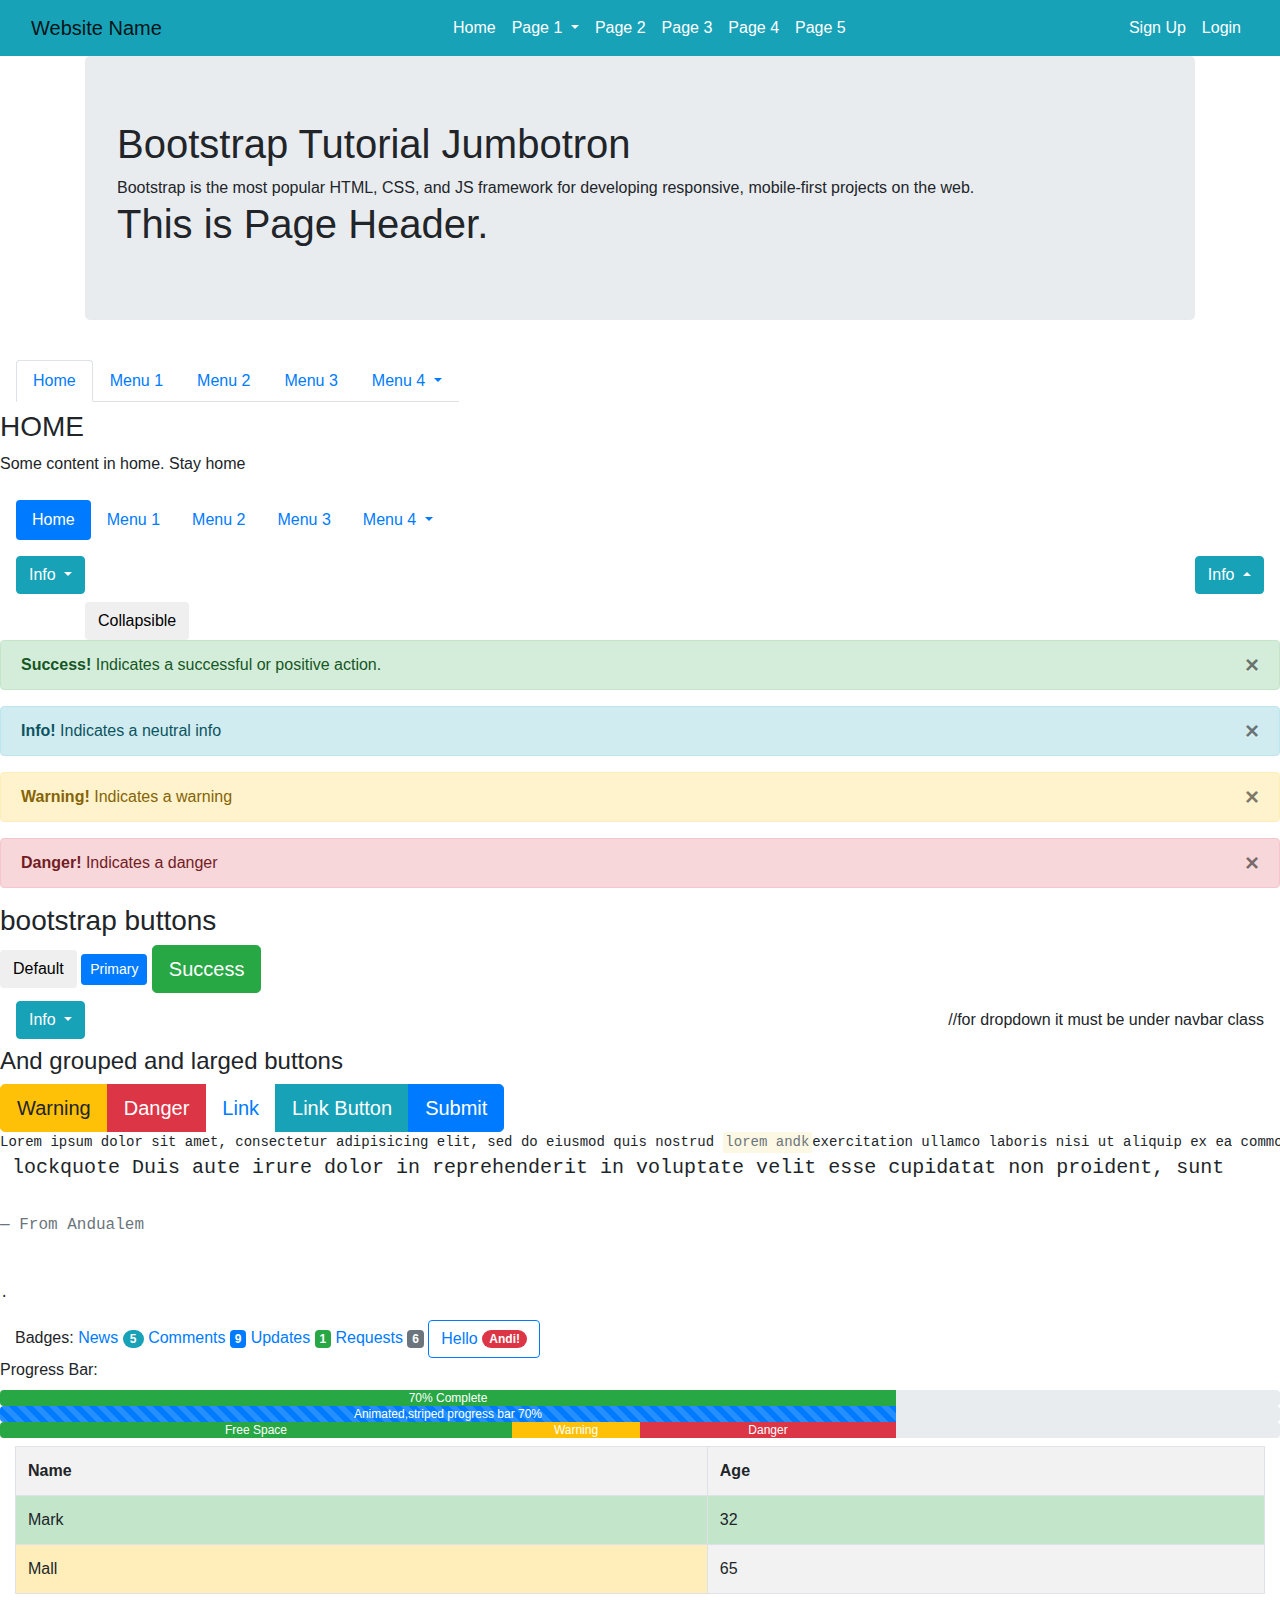
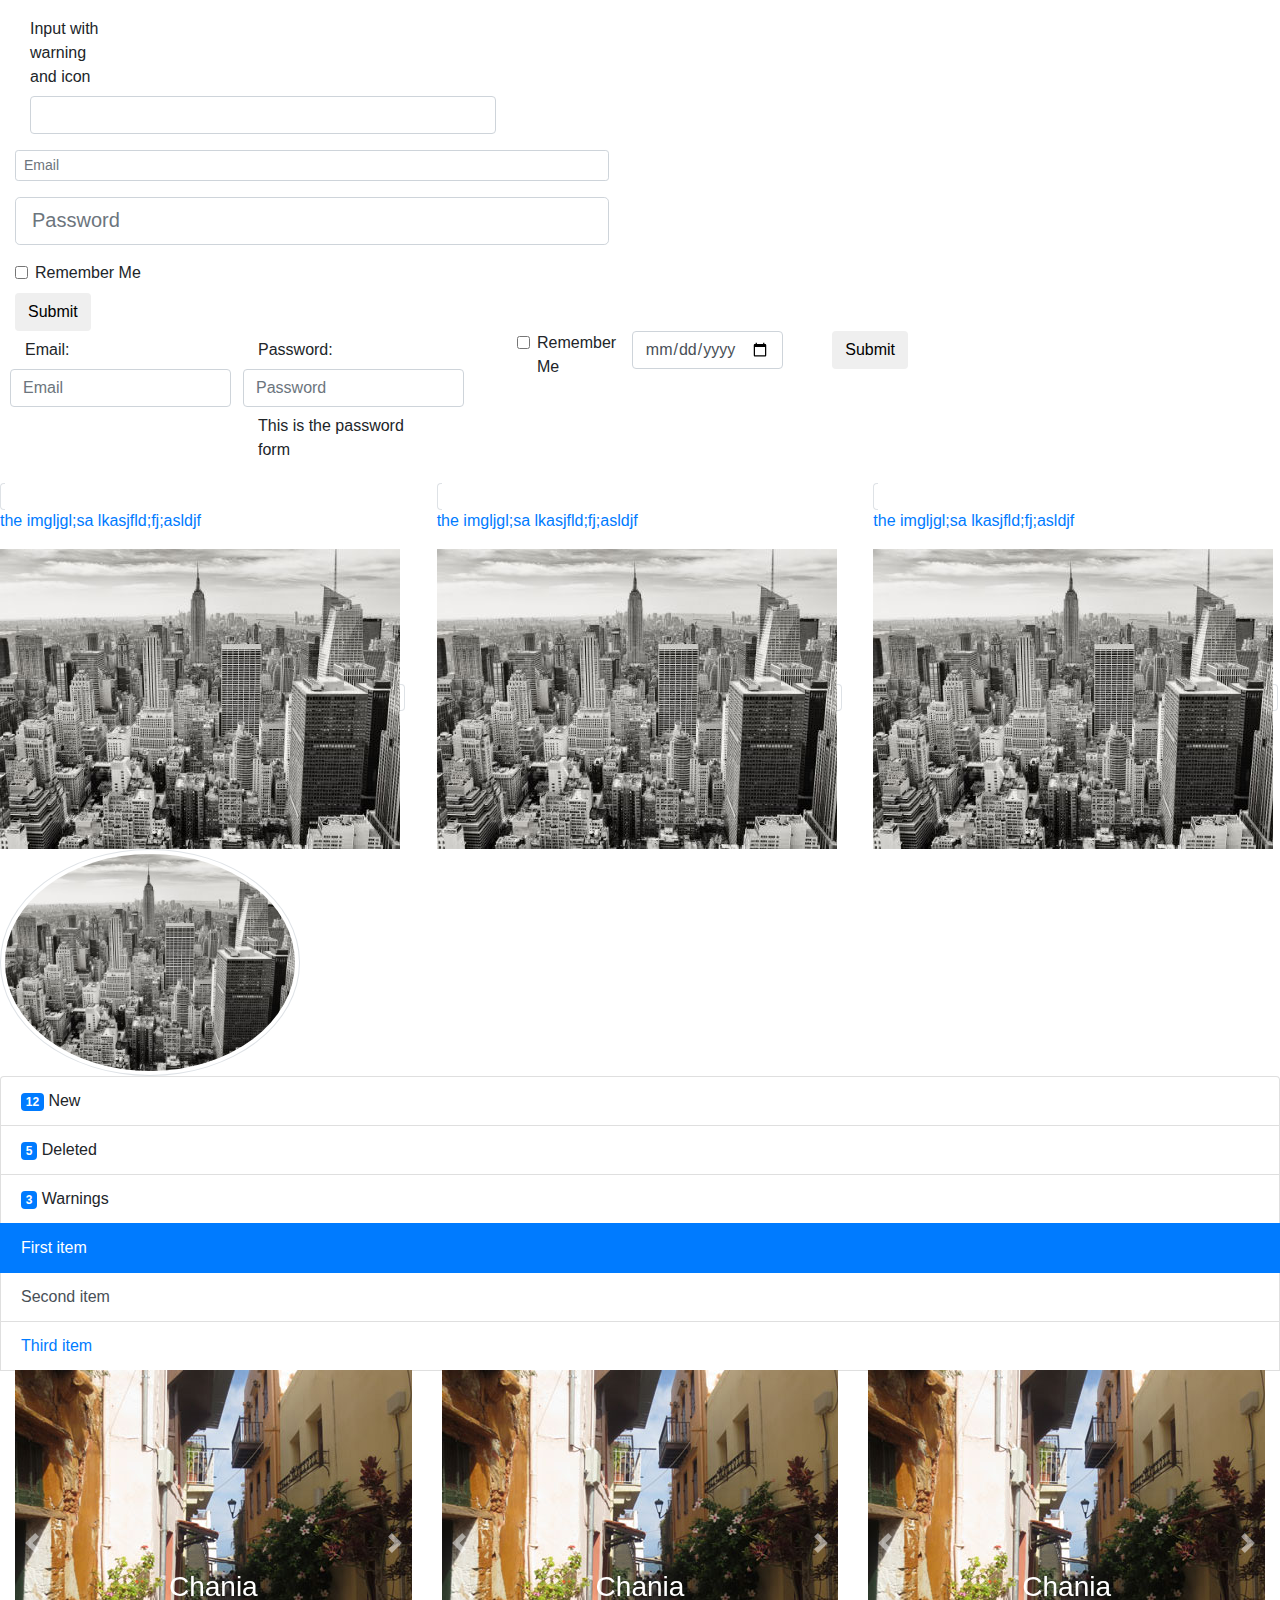
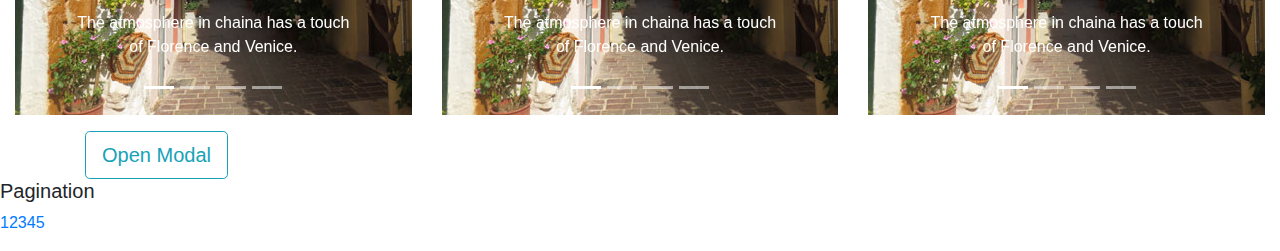
<file: index.html>
<!DOCTYPE html>
<html lang="en" dir="ltr">
<head>
	<title>Bootstrap training</title>
	<meta charset="utf-8">
	 <meta name="viewport" content="width=device-width, initial-scale=1">
    <link rel="stylesheet" href="bootstrap-4.1.3/css/bootstrap.css">
    <script type="text/javascript" src="jquery/jquery.js"></script>
    <script type="text/javascript" src="bootstrap-4.1.3/js/bootstrap.js"></script>
	<title>Bootstrap training</title>
</head>
<body>

<!-- Navigation bar --->

	<nav class="navbar navbar-default navbar-expand-md navbar-light sticky-top bg-info">
		<div class="container-fluid">
			<a class="navbar-brand" href="#">Website Name</a>
			<button type="button" class="navbar-toggler" data-toggle="collapse" data-target="#myNavbar"><span class="navbar-toggler-icon"></span></button>
		 <div class="collapse navbar-collapse" id="myNavbar">	
				  <ul class="navbar-nav ml-auto">
					<li class="nav-item active"><a class="nav-link text-white" href="#">Home</a></li>
					<li class="nav-item dropdown"><a class="nav-link text-white dropdown-toggle" href="#" data-toggle="dropdown">Page 1 <span class="caret"></span></a>
						<ul class="dropdown-menu">
							<li class="nav-item"><a href="#">Page 1-1</a></li>
							<li class="nav-item"><a href="#">Page 1-2</a></li>
							<li class="nav-item"><a href="#">Page 1-3</a></li>
						</ul>
					</li>
					<li class="nav-item"><a class="nav-link text-white" href="#">Page 2</a></li>
					<li class="nav-item"><a class="nav-link text-white" href="#">Page 3</a></li>
					<li class="nav-item"><a class="nav-link text-white" href="#">Page 4</a></li>
					<li class="nav-item"><a class="nav-link text-white" href="#">Page 5</a></li>
				  </ul>
				  <ul class="navbar-nav ml-auto">
				  	<li class="nav-item"><a class="nav-link text-white" href="#">Sign Up</a></li>
				  	<li class="nav-item"><a class="nav-link text-white" href="#">Login</a></li>
				  </ul>
		</div>
	</div>
    </nav>


<!-- Jumbotron -->
	<div class="container">
		<div class="jumbotron">
			<div>
				<h1>Bootstrap Tutorial Jumbotron</h1>
	            Bootstrap is the most popular HTML, CSS, and JS framework for developing responsive, mobile-first projects on the web.
			</div>

			<div class="page-header">
				<h1>This is Page Header.</h1>
		    </div>
		</div>
	</div>

<!-- Tabs as a menu -->
	<div class="navbar">
		<ul class="nav nav-tabs">
			<li class="nav-item nav-link active"><a data-toggle="tab" href="#home">Home</a></li>
			<li class="nav-item nav-link"><a data-toggle="tab" href="#menu1">Menu 1</a></li>
			<li class="nav-item nav-link"><a data-toggle="tab" href="#menu2">Menu 2</a></li>
			<li class="nav-item nav-link"><a data-toggle="tab" href="#menu3">Menu 3</a></li>
			<li class="dropdown nav-item nav-link">
				<a href="#" class="dropdown-toggle" data-toggle="dropdown">Menu 4 <span class="caret"></span></a>
				<ul class="dropdown-menu">
					<li><a href="#">Submenu 1</a></li>
					<li><a href="#">Submenu 2</a></li>
					<li><a href="#">Submenu 3</a></li>
					<li><a href="#">Submenu 4</a></li>
				</ul>
			</li>
		</ul>
	</div>

	<div class="tab-content">
		<div id="home" class="tab-pane active">
			<h3>HOME</h3>
			<p>Some content in home. Stay home</p>
		</div>
		<div id="menu1" class="tab-pane">
			<h3>MENU ONE</h3>
			<p>some content in Menu one.</p>
		</div>		
		<div id="menu2" class="tab-pane">
			<h3>MENU TWO</h3>
			<p>some content in Menu two.</p>
		</div>
		<div id="menu3" class="tab-pane">
			<h3>MENU THREE</h3>
			<p>some content in Menu three.</p>
		</div>
	</div>

<!-- pills -->
	<div class="navbar">
		<ul class="nav nav-pills nav-justified">
			<li class="nav-link active"><a class="text-white" data-toggle="tab" href="#home">Home</a></li>
			<li class="nav-link"><a data-toggle="tab" href="#menu1">Menu 1</a></li>
			<li class="nav-link"><a data-toggle="tab" href="#menu2">Menu 2</a></li>
			<li class="nav-link"><a data-toggle="tab" href="#menu3">Menu 3</a></li>
			<li class="dropdown nav-link">
				<a href="#" class="dropdown-toggle" data-toggle="dropdown">Menu 4 <span class="caret"></span></a>
				<ul class="dropdown-menu">
					<li><a href="#">Submenu 1</a></li>
					<li><a href="#">Submenu 2</a></li>
					<li><a href="#">Submenu 3</a></li>
					<li><a href="#">Submenu 4</a></li>
				</ul>
			</li>
		</ul>
	</div>


	<nav class="navbar">
	<!-- Dropdown -->
		<div class="btn-group dropdown">
			<button type="button" class="btn btn-info btn-xs dropdown-toggle" data-toggle="dropdown">Info <span class="caret"></span></button>
			<ul class="dropdown-menu" role="menu">
				<li><a href="#">About us</a></li>
				<li><a href="#">About Company</a></li>
				<li class="dropdown-divider"></li>
				<li class="dropdown-header">The Header</li>
				<li><a href="#">See All</a></li>
			</ul>
		</div>

	<!-- dropup navigation -->
		<div class="btn-group dropup">
			<button type="button" class="btn btn-info btn-xs dropdown-toggle" data-toggle="dropdown">Info <span class="caret"></span></button>
			<ul class="dropdown-menu dropdown-menu-right" role="menu">
				<li><a href="#">About us</a></li>
				<li><a href="#">About Company</a></li>
				<li class="dropdown-divider"></li>
				<li class="dropdown-header">The Header</li>
				<li><a href="#">See All</a></li>
			</ul>
		</div>
	</nav>

	<div class="container">
		<!-- collapse -->
		<button class="btn btn-default" data-toggle="collapse" data-target="#demo">Collapsible</button>
		<div id="demo" class="collapse">
			<p>Lorem ipsum lkjflajf lsdjflsd ala la t j voooi jgiot fjjoei</p>
		</div>
	</div>

	<div class="alert alert-success">
		<a href="#" class="close" data-dismiss="alert" aria-label="close">&times;</a>
		<strong>Success!</strong> Indicates a successful or positive action.
	</div>
	<div class="alert alert-info">
		<a href="#" class="close" data-dismiss="alert" aria-label="close">&times;</a>
		<strong>Info!</strong> Indicates a neutral info
	</div>
	<div class="alert alert-warning">
		<a href="#" class="close" data-dismiss="alert" aria-label="close">&times;</a>
		<strong>Warning!</strong> Indicates a warning
	</div>
		<div class="alert alert-danger">
			<a href="#" class="close" data-dismiss="alert" aria-label="close">&times;</a>
		<strong>Danger!</strong> Indicates a danger
	</div>

	<div>
		<h3>bootstrap buttons</h3>
		<button type="button" class="btn btn-default btn-md">Default</button>
		<button type="button" class="btn btn-primary btn-sm">Primary</button>
		<button type="button" class="btn btn-success btn-lg">Success</button>
		<div class="btn-group navbar dropdown">
			<button type="button" class="btn btn-info btn-xs dropdown-toggle" data-toggle="dropdown">Info <span class="caret"></span></button>
			//for dropdown it must be under navbar class
			<ul class="dropdown-menu" role="menu">
				<li><a href="#">About us</a></li>
				<li><a href="#">About Company</a></li>
			</ul>
		</div>
		<h4>And grouped and larged buttons</h4>
		<div class="btn-group btn-group-lg">
			<button type="button" class="btn btn-warning">Warning</button>
			<button type="button" class="btn btn-danger">Danger</button>
			<button type="button" class="btn btn-link">Link</button>
			<a href="#" class="btn btn-info" role="button">Link Button</a>
			<input type="button" class="btn btn-primary" value="Submit">
		</div>
	</div>
    <div>

		<pre>Lorem ipsum dolor sit amet, consectetur adipisicing elit, sed do eiusmod quis nostrud <mark class="text-muted">lorem andk</mark>exercitation ullamco laboris nisi ut aliquip ex ea commodo consequat.<blockquote class="blockquote"> lockquote Duis aute irure dolor in reprehenderit in voluptate velit esse cupidatat non proident, sunt
		<footer class="blockquote-footer">From Andualem</footer> </blockquote>.</pre>
	</div>

<div class="container-fluid">
	Badges:
	<a href="#">News <span class="badge badge-pill badge-info">5</span></a>
	<a href="#">Comments <span class="badge badge-primary">9</span></a>
	<a href="#">Updates <span class="badge badge-success">1</span></a>
	<a href="#">Requests <span class="badge badge-secondary">6</span></a>
	<button type="button" class="btn btn-outline-primary">Hello <span class="badge badge-pill badge-danger">Andi!</span></button>
</div>




		<label>Progress Bar:</label>
		<div class="progress">
		  <div class="progress-bar bg-success" role="progressbar" aria-valuenow="70"
		  aria-valuemin="0" aria-valuemax="100" style="width:70%">
		    <span>70% Complete</span>
		  </div>
		</div>
		<div class="progress">
			<div class="progress-bar progress-bar-striped progress-bar-animated" role="progressbar"
			aria-valuemin="0" aria-valuemax="100" style="width:70%">Animated,striped progress bar 70%</div>
		</div>
		<div class="progress">
		  <div class="progress-bar bg-success" role="progressbar" style="width:40%">
		    Free Space
		  </div>
		  <div class="progress-bar bg-warning" role="progressbar" style="width:10%">
		    Warning
		  </div>
		  <div class="progress-bar bg-danger" role="progressbar" style="width:20%">
		    Danger
		  </div>
		</div>


<!-- Table in Bootstrap -->
<div class="container-fluid pt-2">
<table class="table table-striped table-bordered table-hover table-condensed">
	<th>Name</th>
	<th>Age</th>
	<tr class="table-success">
		<td>Mark</td>
		<td>32</td>
	</tr>
	<tr class="">
		<td class="table-warning">Mall</td>
		<td>65</td>
	</tr>
</table>
</div>

<!-- Forms in Bootstrap -->
<div class="container-fluid">
	<form class="w-50" role="form">
		<div class="form-group has-warning has-feedback">
					<label class="col-sm-2 col-form-label" for="inputWarning">
					Input with warning and icon</label>
					<div class="col-sm-10">
					  <input type="text" class="form-control" id="inputWarning">
					  <span class=""></span>
					</div>
		</div>
		<div class="form-group">
			<label class="sr-only" for="email">Email:</label>
			<input type="email" class="form-control form-control-sm" id="email" placeholder="Email">
 		</div>
		<div class="form-group">
			<label for="pwd" class="sr-only">Password:</label>
			<input type="password" class="form-control form-control-lg" id="pwd" placeholder="Password" required>
		</div>
		<div class="form-check">
			<label><input class="form-check-input" type="checkbox"> Remember Me</label>
		</div>
	   <button type="submit" class="btn btn-default">Submit</button>
	</form>
</div>

<!-- Horizontal Form -->
<div class="container-fluid">
	<form class="form-row" role="form">
		<div class="form-group">
			<label class="col-form-label col-sm-2" for="email">Email:</label>
			<input type="email" class="form-control" id="email" placeholder="Email">
		</div>
		<div class="form-group">
			<label for="pwd" class="col-form-label col-sm-2">Password:</label>
			<input type="password" class="form-control" id="pwd" placeholder="Password">
			<div class="col-sm-10">
					<p class="form-control-plaintext">This is the password form</p>
			</div>
		</div>
		<div class="form-group">
			<div class="offset-sm-2 col-sm-10">
				<div class="form-check">
					<label><input type="checkbox" class="form-check-input"> Remember Me</label>
				</div>
			</div>
	   </div>
	   <div class="form-group">
			<input type="date" class="form-control">
	   </div>
	   <div class="form-group">
		   <div class="offset-3 col-sm-10">
				<button type="submit" class="btn btn-default">Submit</button>
		   </div>
	   </div>
	</form>
</div>
<!-- BootStrap Grid system-->
<div class="row">
	<div class="col-sm-4">
		<a href="img/newyork.jpg" class="img-thumbnail">
		<p>the imgljgl;sa lkasjfld;fj;asldjf</p>
		<img src="img/newyork.jpg" style="width:20px, height:20px">
	     </a>
	</div>
		<div class="col-sm-4">
		<a href="img/newyork.jpg" class="img-thumbnail">
		<p>the imgljgl;sa lkasjfld;fj;asldjf</p>
		<img src="img/newyork.jpg" style="width:20px, height:20px">
	     </a>
	</div>
		<div class="col-sm-4">
		<a href="img/newyork.jpg" class="img-thumbnail">
		<p>the imgljgl;sa lkasjfld;fj;asldjf</p>
		<img src="img/newyork.jpg" style="width:20px, height:20px">
	     </a>
	</div>
</div>

<img src="img/newyork.jpg" class="img-thumbnail rounded-circle" width="300" height="200">

<!-- Grouped list -->
<div>
	<ul class="list-group">
  <li class="list-group-item"><span class="badge badge-primary">12</span> New</li>
  <li class="list-group-item"><span class="badge badge-primary">5</span> Deleted</li> 
  <li class="list-group-item"><span class="badge badge-primary">3</span> Warnings</li> 
   <a href="#" class="list-group-item active">First item</a>
  <a href="#" class="list-group-item list-group-item-action">Second item</a>
  <!-- collapse within the list group -->
  <a href="#listCollapse" class="list-group-item" data-toggle="collapse">Third item</a>
    <div class="collapse" id="listCollapse">
    	<li class="list-group-item">Collapse item 1</li>
    	<li class="list-group-item">Collapse item 2</li>
    </div>
</ul>
</div>


<!-- BootStrap Carousel -->
<div class="container-fluid">
<div class="row">
	<!-- Carousel One -->
<div id="myCarousel" class="carousel slide col-sm-4" data-ride="carousel">
	<!-- Indicators -->
	<ol class="carousel-indicators">
		<li data-target="#myCarousel" data-slide-to="0" class="active"></li>
		<li data-target="#myCarousel" data-slide-to="1"></li>
		<li data-target="#myCarousel" data-slide-to="2"></li>
		<li data-target="#myCarousel" data-slide-to="3"></li>
	</ol>

	<!-- Wrapper for slides -->
	<div class="carousel-inner" role="listbox">
		<div class="carousel-item active">
			<img class="" src="img/img_chania.jpg" alt="China">
			<div class="carousel-caption">
				<h3>Chania</h3>
				<p>The atmosphere in chaina has a touch of Florence and Venice.</p>
			</div>
		</div>
		<div class="carousel-item">
			<img class="" src="img/img_chania2.jpg" alt="China">
			<div class="carousel-caption">
					<h3>Chania</h3>
					<p>The atmosphere in chaina has a touch of Florence and Venice.</p>
			</div>
		</div>
		<div class="carousel-item">
			<img class="" src="img/img_flower.jpg" alt="China">
			<div class="carousel-caption">
					<h3>Flowers</h3>
					<p>Beautiful folwers in Venice.</p>
			</div>
		</div>
		<div class="carousel-item">
			<img class="" src="img/img_flower2.jpg" alt="China">
			<div class="carousel-caption">
					<h3>Flowers</h3>
					<p>Beautiful flowers in Florence and Venice.</p>
			</div>
		</div>
	</div>

	<!-- Left and Right control -->
		<a class="carousel-control-prev" href="#myCarousel" role="button" data-slide="prev"><span class="carousel-control-prev-icon"></span></a>
		<a class="carousel-control-next" href="#myCarousel" role="button" data-slide="next"><span class="carousel-control-next-icon"></span></a>
</div>

<!-- Carousel Two -->
<div id="myCarousel2" class="carousel slide col-sm-4" data-ride="carousel">
	<!-- Indicators -->
	<ol class="carousel-indicators">
		<li data-target="#myCarousel2" data-slide-to="0" class="active"></li>
		<li data-target="#myCarousel2" data-slide-to="1"></li>
		<li data-target="#myCarousel2" data-slide-to="2"></li>
		<li data-target="#myCarousel2" data-slide-to="3"></li>
	</ol>

	<!-- Wrapper for slides -->
	<div class="carousel-inner" role="listbox">
		<div class="carousel-item active">
			<img class="" src="img/img_chania.jpg" alt="China">
			<div class="carousel-caption">
				<h3>Chania</h3>
				<p>The atmosphere in chaina has a touch of Florence and Venice.</p>
			</div>
		</div>
		<div class="carousel-item">
			<img class="" src="img/img_chania2.jpg" alt="China">
			<div class="carousel-caption">
					<h3>Chania</h3>
					<p>The atmosphere in chaina has a touch of Florence and Venice.</p>
			</div>
		</div>
		<div class="carousel-item">
			<img class="" src="img/img_flower.jpg" alt="China">
			<div class="carousel-caption">
					<h3>Flowers</h3>
					<p>Beautiful folwers in Venice.</p>
			</div>
		</div>
		<div class="carousel-item">
			<img class="" src="img/img_flower2.jpg" alt="China">
			<div class="carousel-caption">
					<h3>Flowers</h3>
					<p>Beautiful flowers in Florence and Venice.</p>
			</div>
		</div>
	</div>

	<!-- Left and Right control -->
		<a class="carousel-control-prev" href="#myCarousel2" role="button" data-slide="prev"><span class="carousel-control-prev-icon"></span></a>
		<a class="carousel-control-next" href="#myCarousel2" role="button" data-slide="next"><span class="carousel-control-next-icon"></span></a>
</div>

<!-- Carousel Three -->
<div id="myCarousel3" class="carousel slide col-sm-4" data-ride="carousel">
	<!-- Indicators -->
	<ol class="carousel-indicators">
		<li data-target="#myCarousel3" data-slide-to="0" class="active"></li>
		<li data-target="#myCarousel3" data-slide-to="1"></li>
		<li data-target="#myCarousel3" data-slide-to="2"></li>
		<li data-target="#myCarousel3" data-slide-to="3"></li>
	</ol>

	<!-- Wrapper for slides -->
	<div class="carousel-inner" role="listbox">
		<div class="carousel-item active">
			<img class="" src="img/img_chania.jpg" alt="China">
			<div class="carousel-caption">
				<h3>Chania</h3>
				<p>The atmosphere in chaina has a touch of Florence and Venice.</p>
			</div>
		</div>
		<div class="carousel-item">
			<img class="" src="img/img_chania2.jpg" alt="China">
			<div class="carousel-caption">
					<h3>Chania</h3>
					<p>The atmosphere in chaina has a touch of Florence and Venice.</p>
			</div>
		</div>
		<div class="carousel-item">
			<img class="" src="img/img_flower.jpg" alt="China">
			<div class="carousel-caption">
					<h3>Flowers</h3>
					<p>Beautiful folwers in Venice.</p>
			</div>
		</div>
		<div class="carousel-item">
			<img class="" src="img/img_flower2.jpg" alt="China">
			<div class="carousel-caption">
					<h3>Flowers</h3>
					<p>Beautiful flowers in Florence and Venice.</p>
			</div>
		</div>
	</div>

	<!-- Left and Right control -->
		<a class="carousel-control-prev" href="#myCarousel3" role="button" data-slide="prev"><span class="carousel-control-prev-icon"></span></a>
		<a class="carousel-control-next" href="#myCarousel3" role="button" data-slide="next"><span class="carousel-control-next-icon"></span></a>
</div>
</div>
</div>
</div>

<!-- BootStrap Modal (a dialog box/popup window) -->
<div class="container pt-3">
	<!-- Trigger the modal with a button  -->
	<button type="button" class="btn btn-outline-info btn-lg" data-toggle="modal" data-target="#myModal">Open Modal</button>
</div>

<!-- Modal  -->
<div id="myModal" class="modal fade" role="dialog">
	<div class="modal-dialog modal-lg">
		<!-- Modal content -->
		<div class="modal-content">
			<div class="modal-header">
				<h4 class="modal-title">Modal Header</h4>
				<button type="button" class="close" data-dismiss="modal">&times;</button>	
			</div>
			<div class="modal-body">
				<p>Some text in the modal. This is modal.</p>
			</div>
			<div class="modal-footer">
				<button type="button" class="btn btn-default" data-dismiss="modal">Close</button>
			</div>
		</div>
	</div>
</div>

<!-- Tooltips -->

<!-- Popover -->

<!-- Pagination -->
<div>
	<h5>Pagination</h5>
		<ul class="pagination pagination-lg">
		  <li><a href="#">1</a></li>
		  <li><a href="#">2</a></li>
		  <li><a href="#">3</a></li>
		  <li><a href="#">4</a></li>
		  <li><a href="#">5</a></li>
		</ul>
</div>


<script type="text/javascript">
$(document).ready(function(){
	//$('[data-toggle="tooltip"]').tooltip();
    //$(".dropdown-toggle").dropdown("toggle");
});
</script>
</body>
</html>
</file>
